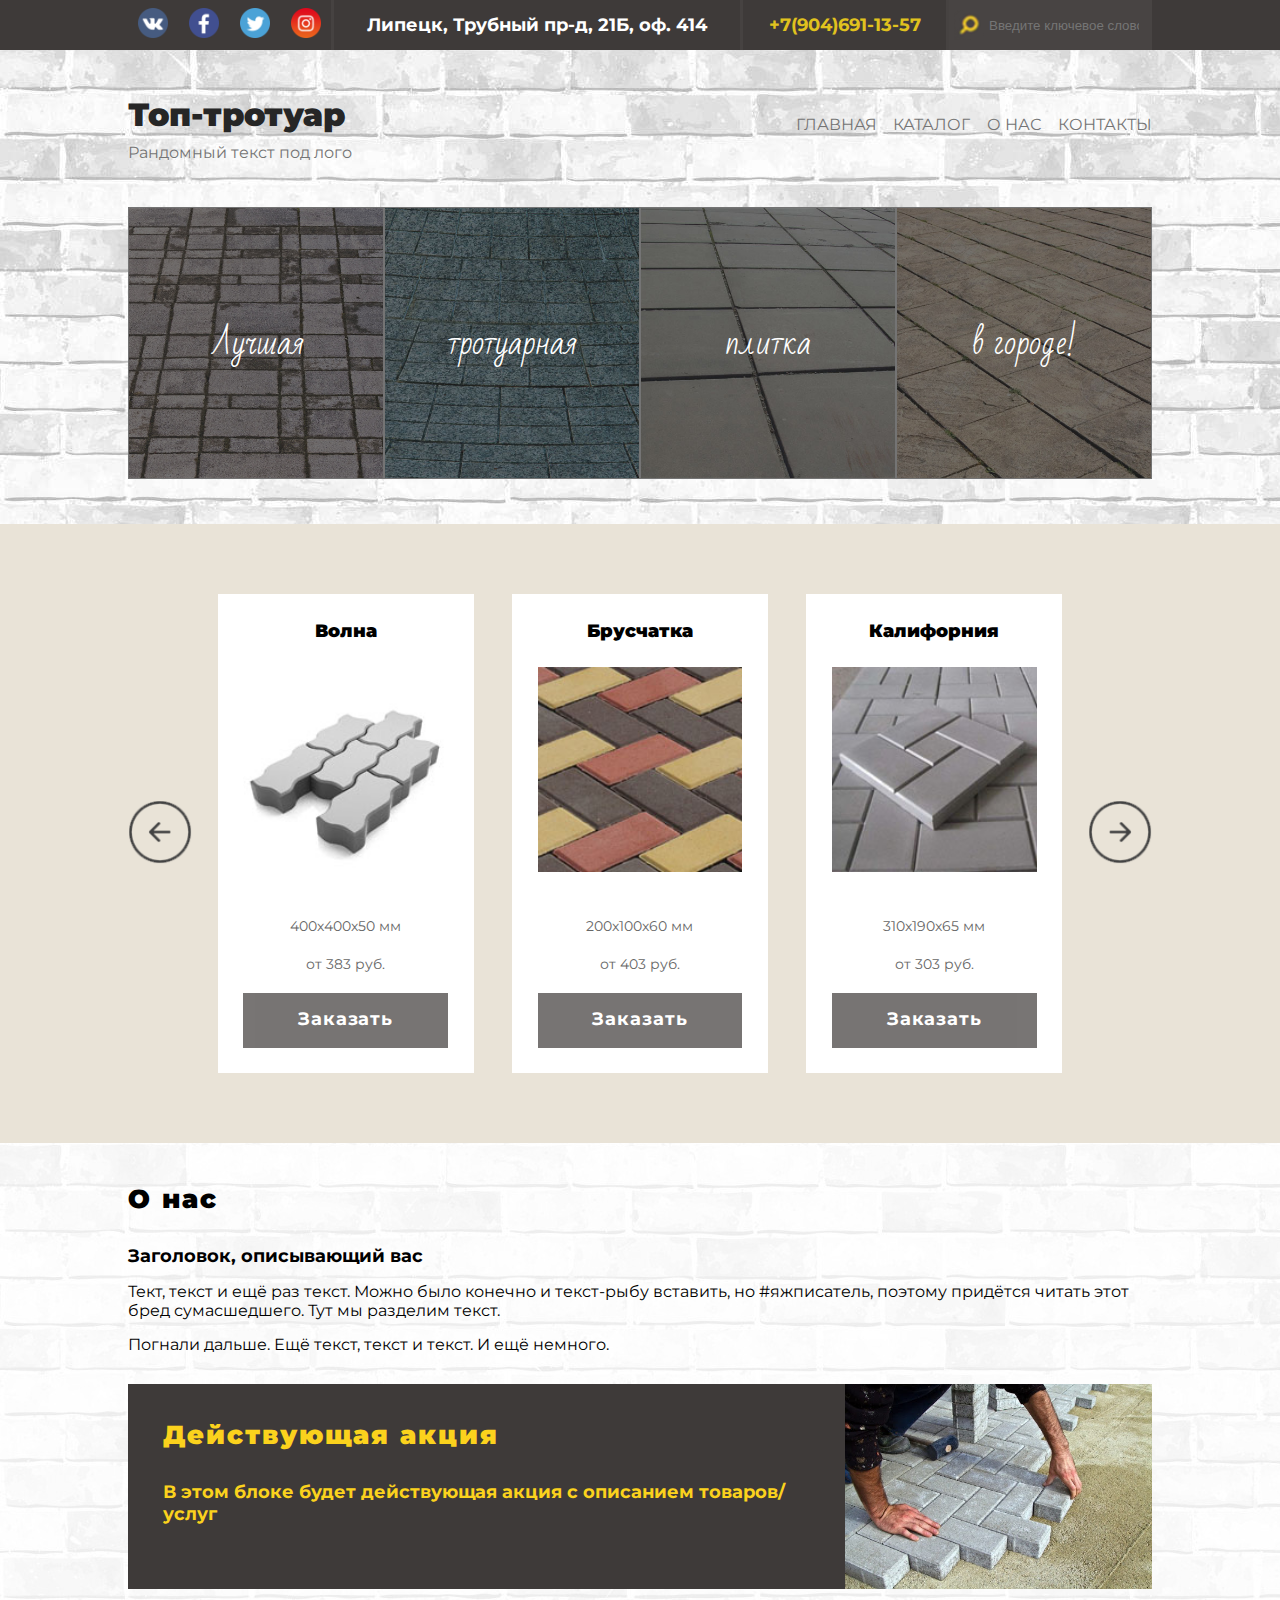
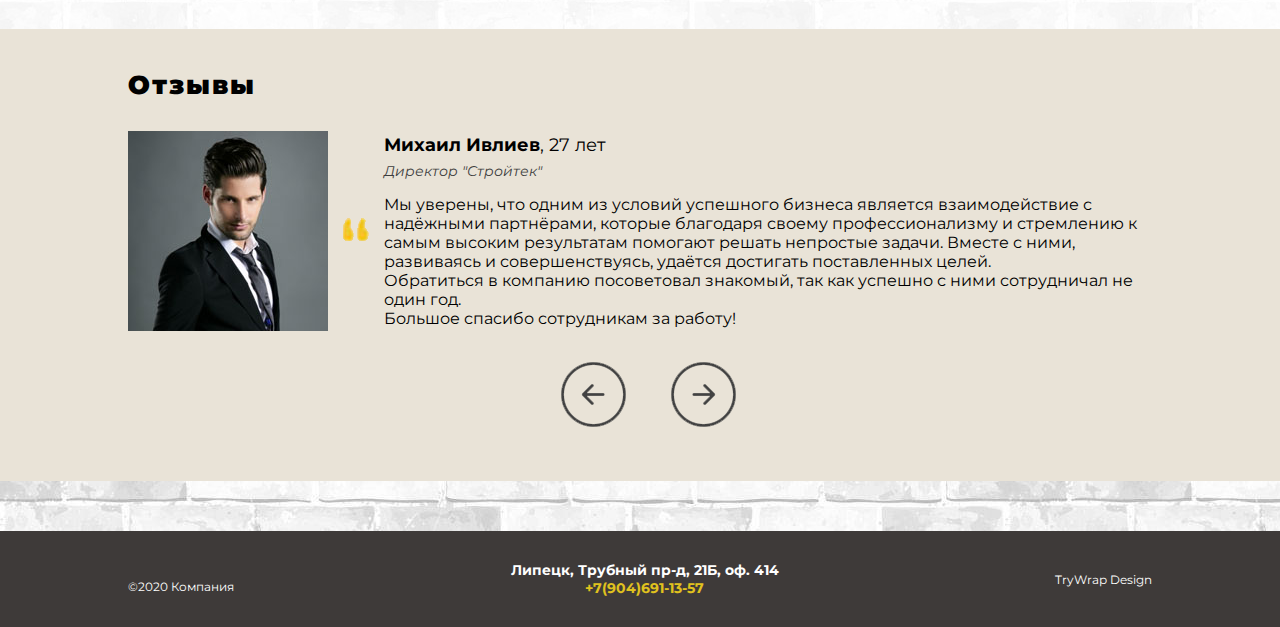
<file: index.html>
<!DOCTYPE html>
<html lang="ru">
<head>
    <meta charset="UTF-8">
    <meta name="viewport" content="width=device-width, initial-scale=1.0">
    
    <link rel="stylesheet" href="css/style.css">
    <link rel="shortcut icon" href="Images/favicon.ico" type="image/x-icon">
    <link href="https://fonts.googleapis.com/css2?family=Bad+Script&display=swap" rel="stylesheet">
    <link href="https://fonts.googleapis.com/css2?family=Montserrat:wght@400;700;900&display=swap" rel="stylesheet">
    <link rel="stylesheet" href="https://cdnjs.cloudflare.com/ajax/libs/animate.css/4.0.0/animate.min.css"/>
    <title>Тротуарная плитка в Липецке</title>

</head>
<body>
    <header>
        <div class="container__top">
           	<div class="container">
            	<div class="boxes">
            	    <div class="social__links">
            	       <a target="_blank" href="https://vk.com/rocklifez"><img src="Images/vk32.png"></a> 
            	       <a target="_blank" href="https://ru-ru.facebook.com/people/Roman-Strelnykov/100006421152606"><img src="Images/facebook32.png"></a>
            	       <a target="_blank" href="https://twitter.com/BracketsCoder"><img src="Images/twitter32.png"></a>
            	       <a target="_blank" href="https://www.instagram.com/roman_strelnykov/"><img src="Images/instagram32.png"></a>
            	    </div>
            	    <div class="adress">
            	       <h3>Липецк, Трубный пр-д, 21Б, оф. 414</h3>
            	       <img class="mobile" id="adress" src="Images/address.png" alt="адрес">
            	    </div>
            	    <div class="telephone">
            	        <h3>+7(904)691-13-57</h3>
            	        <img class="mobile" id="telephone" src="Images/phone.png" alt="телефон">
            	    </div>
            	    <div class="search">
            	        <form>
            	            <input type="search" name="q" placeholder="Введите ключевое слово">
            	        </form>
            	    </div>
            	</div>
			</div>
        </div>
        <div class="container">
        	<div class="header__container">
        	    <a class="logo__link" href="./index.html"><h1>Топ-тротуар</h1></a>
        	    <nav>
       	        	<img class="mobile__nav" src="Images/menu.png" alt="">
       	        	<div class="nav_wrapper">
        	        	<a class="nav__link" href="index.html">Главная</a>
        	        	<a class="nav__link" href="catalog.html">Каталог</a>
        	        	<a class="nav__link" href="about.html">О нас</a>
        	        	<a class="nav__link" href="contacts.html">Контакты</a>
        	        </div>
        	    </nav>
        	</div>
			<p class="sublogo">Рандомный текст под лого</p>
            <div class="head__slider">
                <div class="item item-1"><span>Лучшая</span></div>
                <div class="item item-2"><span>тротуарная</span></div>
                <div class="item item-3"><span>плитка</span></div>
                <div class="item item-4"><span>в городе!</span></div>
            </div>
        </div>
    </header>

    <section class="products">
        <div class="container">
            <div class="product__wrapper">
               <button class="products__btn" id="left"><img src="Images/prev.png" alt="prev"></button>
               <div class="hide__wrapper">
                   <div class="product__slider">
                      <div class="product__item" id="first" name="wave">
                          <h4>Волна</h4>
                          <img src="Images/product_slide1.jpg" alt="wave">
                          <p name="size">400х400х50 мм</p>
                          <p name="coast">от 383 руб.</p>
                          <a href="card.html" class="button__buy">Заказать</a>
                      </div>
                      <div class="product__item" name="paving_stone">
                          <h4>Брусчатка</h4>
                          <img src="Images/product_slide2.jpg" alt="paving_stone">
                          <p name="size">200х100х60 мм</p>
                          <p name="coast">от 403 руб.</p>
                          <a href="card.html" class="button__buy">Заказать</a>
                      </div>
                      <div class="product__item" name="california">
                          <h4>Калифорния</h4>
                          <img src="Images/product_slide3.jpg" alt="california">
                          <p name="size">310х190х65 мм</p>
                          <p name="coast">от 303 руб.</p>
                          <a href="card.html" class="button__buy">Заказать</a>
                      </div>
                      <div class="product__item" name="coil">
                          <h4>Катушка</h4>
                          <img src="Images/product_slide4.jpg" alt="coil">
                          <p name="size">300х300х30 мм</p>
                          <p name="coast">от 403 руб.</p>
                          <a href="card.html" class="button__buy">Заказать</a>
                      </div>
                      <div class="product__item" name="scales">
                          <h4>Чешуя</h4>
                          <img src="Images/product_slide5.jpg" alt="scales">
                          <p name="size">300х300х40 мм</p>
                          <p name="coast">от 330 руб.</p>
                          <a href="card.html" class="button__buy">Заказать</a>
                      </div>
                      <div class="product__item" name="clover">
                          <h4>Клевер</h4>
                          <img src="Images/product_slide6.jpg" alt="clover">
                          <p name="size">410х220х65 мм</p>
                          <p name="coast">от 420 руб.</p>
                          <a href="card.html" class="button__buy">Заказать</a>
                      </div>  
                   </div>
               </div>
               <button class="products__btn" id="right"><img src="Images/next.png" alt="next" id="product-next"></button>
            </div>    
        </div>
    </section>

    <section class="index-about">
        <div class="container">
            <h2>О нас</h2>
            <h3>Заголовок, описывающий вас</h3>
            <p>Тект, текст и ещё раз текст. Можно было конечно и текст-рыбу вставить, но #яжписатель, поэтому придётся читать этот бред сумасшедшего. Тут мы разделим текст. </p>
            <p>
            Погнали дальше. Ещё текст, текст и текст. И ещё немного.</p>
            <div class="action">
                <div class="action__txt">
                    <h2>Действующая акция</h2>
                    <h3>В этом блоке будет действующая акция с описанием товаров/услуг</h3>
                </div>
                <img src="Images/action.jpg" alt="" center center / cover>
            </div>
        </div>   
    </section>

    <section class="reviews">
        <div class="container">
            <h2>Отзывы</h2>
            <div class="review_overflow">
                <div class="review_cont">    
                    <div class="review" id="firstReview">
                        <img class="avatar" src="Images/review1.jpg" alt="">
                        <div class="review__item">
                            <img src="Images/quotes.png" alt="">
                            <div class="review__txt">
                                <h5><b>Михаил Ивлиев</b>, 27 лет</h5>
                                <i>Директор "Стройтек"</i>
                                <p>Мы уверены, что одним из условий успешного бизнеса является взаимодействие с надёжными партнёрами, которые благодаря своему профессионализму и стремлению к самым высоким результатам помогают решать непростые задачи. Вместе с ними, развиваясь и совершенствуясь, удаётся достигать поставленных целей. <br>
                                Обратиться в компанию посоветовал знакомый, так как успешно с ними сотрудничал не один год. <br>
                                Большое спасибо сотрудникам за работу!</p>
                            </div>
                        </div>
                    </div>
                    <div class="review">
                        <img class="avatar" src="Images/review1.jpg" alt="">
                        <div class="review__item">
                            <img src="Images/quotes.png" alt="">
                            <div class="review__txt">
                                <h5><b>Михаил Ивлиев</b>, 27 лет</h5>
                                <i>Директор "Стройтек"</i>
                                <p>Lorem ipsum dolor sit amet, consectetur adipisicing elit. Deserunt sequi quia cum quidem dicta nemo aut quae fugiat, amet velit facilis, aperiam eaque quibusdam officia dolorum a facere quam tenetur?</p>
                            </div>
                        </div>
                    </div>
                </div>
            </div>
            <div class="review__buttons">
                <button class="review__btn" id="reviewLeft"><img src="Images/prev.png" alt="prev"></button>
                <button class="review__btn" id="reviewRight"><img src="Images/next.png" alt="next"></button>
            </div>
        </div>
    </section>

    <footer>
        <div class="container">
            <div class="footer__items">
                <p>©2020 Компания</p>
                <div class="footer__contacts">
                    <h6>Липецк, Трубный пр-д, 21Б, оф. 414</h6>
                    <h6 class="yellow" style="color: #e0c21e">+7(904)691-13-57</h6>
                </div>
                <a href="https://trywrap.ru/">TryWrap Design</a>
            </div>
        </div>
    </footer>
    <script src="js/main.js"></script>
</body>
</html>
</file>
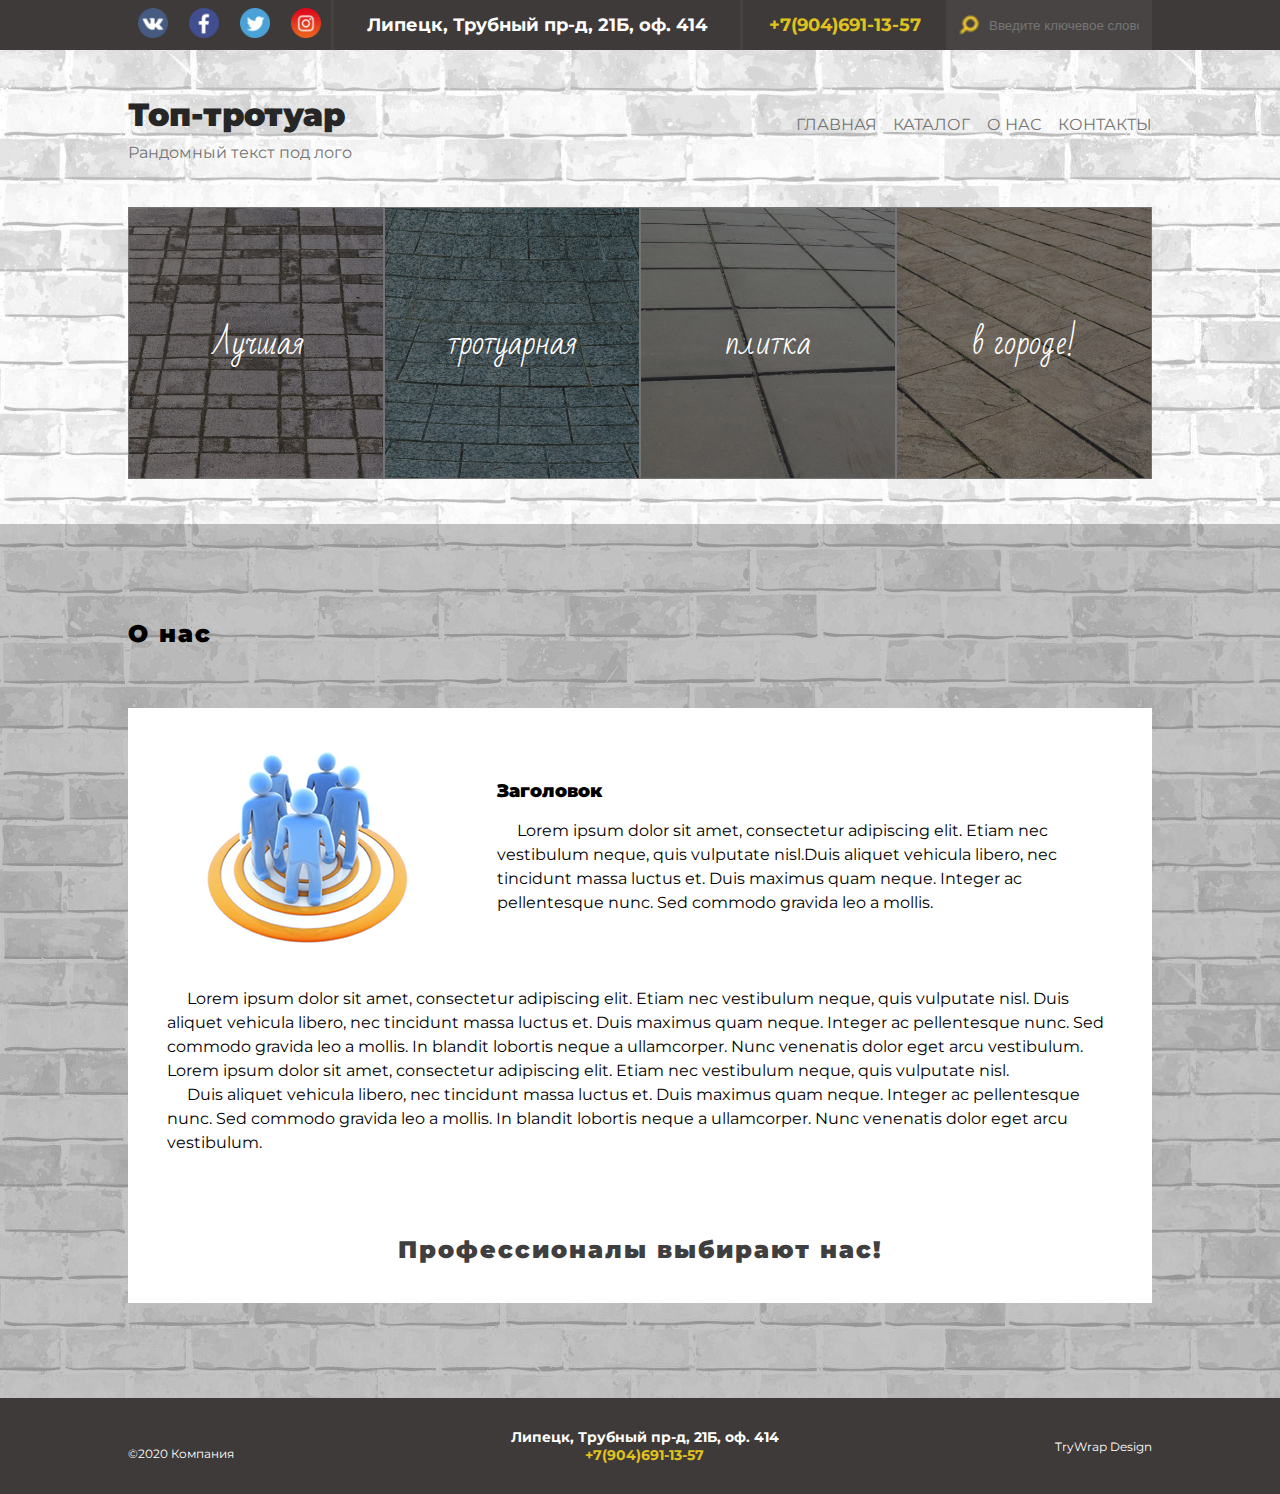
<file: about.html>
<!DOCTYPE html>
<html lang="ru">
<head>
    <meta charset="UTF-8">
    <meta name="viewport" content="width=device-width, initial-scale=1.0">
    
    <link rel="stylesheet" href="css/style.css">
    <link rel="shortcut icon" href="Images/favicon.ico" type="image/x-icon">
    <link href="https://fonts.googleapis.com/css2?family=Bad+Script&display=swap" rel="stylesheet">
    <link href="https://fonts.googleapis.com/css2?family=Montserrat:wght@400;700;900&display=swap" rel="stylesheet">
    <link rel="stylesheet" href="https://cdnjs.cloudflare.com/ajax/libs/animate.css/4.0.0/animate.min.css"/>
    <title>Тротуарная плитка в Липецке</title>

</head>
<body>
    <header>
        <div class="container__top">
           	<div class="container">
            	<div class="boxes">
            	    <div class="social__links">
            	       <a target="_blank" href="https://vk.com/rocklifez"><img src="Images/vk32.png"></a> 
            	       <a target="_blank" href="https://ru-ru.facebook.com/people/Roman-Strelnykov/100006421152606"><img src="Images/facebook32.png"></a>
            	       <a target="_blank" href="https://twitter.com/BracketsCoder"><img src="Images/twitter32.png"></a>
            	       <a target="_blank" href="https://www.instagram.com/roman_strelnykov/"><img src="Images/instagram32.png"></a>
            	    </div>
            	    <div class="adress">
            	       <h3>Липецк, Трубный пр-д, 21Б, оф. 414</h3>
            	       <img class="mobile" id="adress" src="Images/address.png" alt="адрес">
            	    </div>
            	    <div class="telephone">
            	        <h3>+7(904)691-13-57</h3>
            	        <img class="mobile" id="telephone" src="Images/phone.png" alt="телефон">
            	    </div>
            	    <div class="search">
            	        <form>
            	            <input type="search" name="q" placeholder="Введите ключевое слово">
            	        </form>
            	    </div>
            	</div>
			</div>
        </div>
        <div class="container">
        	<div class="header__container">
        	    <a class="logo__link" href="./index.html"><h1>Топ-тротуар</h1></a>
        	    <nav>
       	        	<img class="mobile__nav" src="Images/menu.png" alt="">
       	        	<div class="nav_wrapper">
        	        	<a class="nav__link" href="index.html">Главная</a>
        	        	<a class="nav__link" href="catalog.html">Каталог</a>
        	        	<a class="nav__link" href="about.html">О нас</a>
        	        	<a class="nav__link" href="contacts.html">Контакты</a>
        	        </div>
        	    </nav>
        	</div>
			<p class="sublogo">Рандомный текст под лого</p>
            <div class="head__slider">
                <div class="item item-1"><span>Лучшая</span></div>
                <div class="item item-2"><span>тротуарная</span></div>
                <div class="item item-3"><span>плитка</span></div>
                <div class="item item-4"><span>в городе!</span></div>
            </div>
        </div>
    </header>
    
    <section class="about" id="about">
        <div class="container">
            <h2 class="about-title">О нас</h2>
            <div class="about-wrapper">
                <div class="about-subwrapper">
                    <img src="Images/about.png" alt="Наша команда" class="about-image">
                    <div class="about-subwrapper-txt">
                        <h3 class="about-subwrapper-title">Заголовок</h3>
                        <p class="about-txt">Lorem ipsum dolor sit amet, consectetur adipiscing elit. Etiam nec vestibulum neque, quis vulputate nisl.Duis aliquet vehicula libero, nec tincidunt massa luctus et. Duis maximus quam neque. Integer ac pellentesque nunc. Sed commodo gravida leo a mollis.</p>
                    </div>
                </div>
                <p class="about-txt">	Lorem ipsum dolor sit amet, consectetur adipiscing elit. Etiam nec vestibulum neque, quis vulputate nisl. Duis aliquet vehicula libero, nec tincidunt massa luctus et. Duis maximus quam neque. Integer ac pellentesque nunc. Sed commodo gravida leo a mollis. In blandit lobortis neque a ullamcorper. 
	            Nunc venenatis dolor eget arcu vestibulum. Lorem ipsum dolor sit amet, consectetur adipiscing elit. Etiam nec vestibulum neque, quis vulputate nisl. </p> <p class="about-txt">Duis aliquet vehicula libero, nec tincidunt massa luctus et. Duis maximus quam neque. Integer ac pellentesque nunc. Sed commodo gravida leo a mollis. In blandit lobortis neque a ullamcorper. Nunc venenatis dolor eget arcu vestibulum.</p>
                <h2 class="about-caption">Профессионалы выбирают нас!</h2>
            </div>
        </div>  
    </section>
    
    <footer>
        <div class="container">
            <div class="footer__items">
                <p>©2020 Компания</p>
                <div class="footer__contacts">
                    <h6>Липецк, Трубный пр-д, 21Б, оф. 414</h6>
                    <h6 class="yellow" style="color: #e0c21e">+7(904)691-13-57</h6>
                </div>
                <a href="https://trywrap.ru/">TryWrap Design</a>
            </div>
        </div>
    </footer>
    <script src="js/main.js"></script>
</body>
</html>
</file>
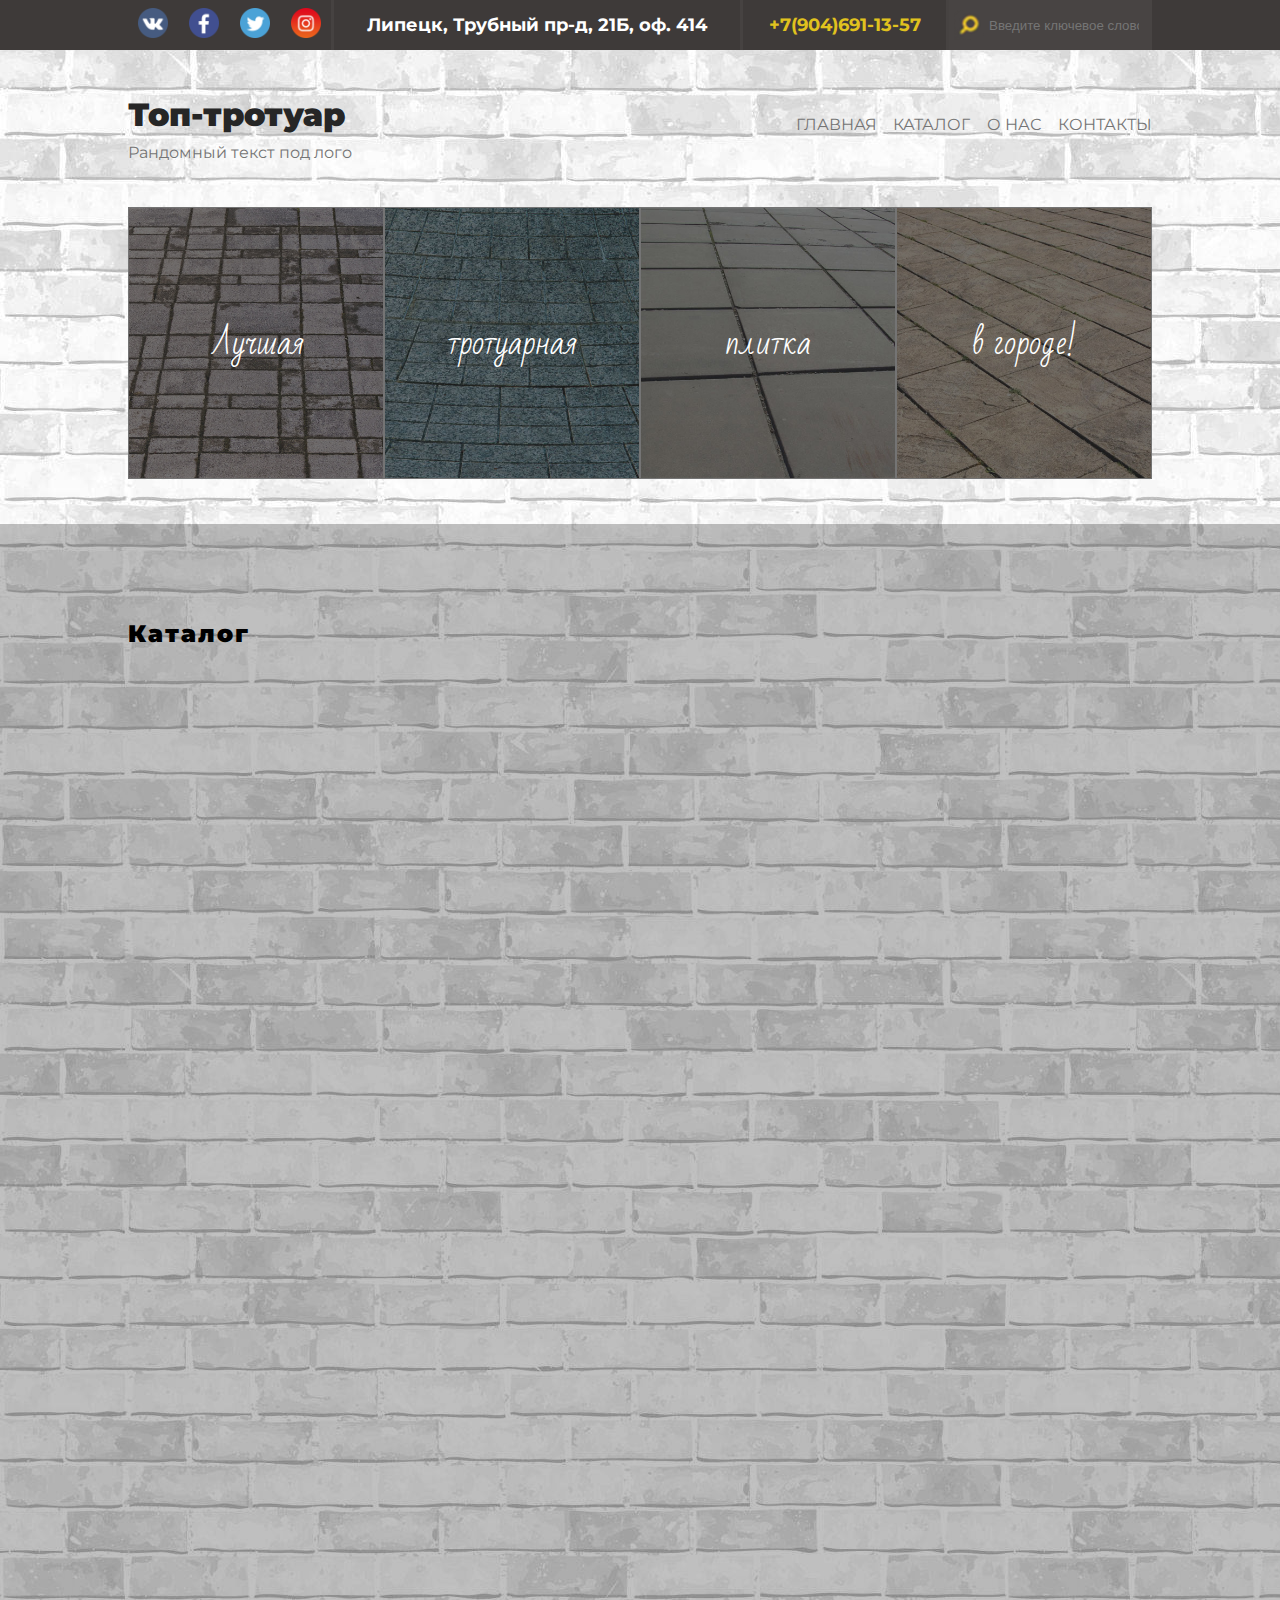
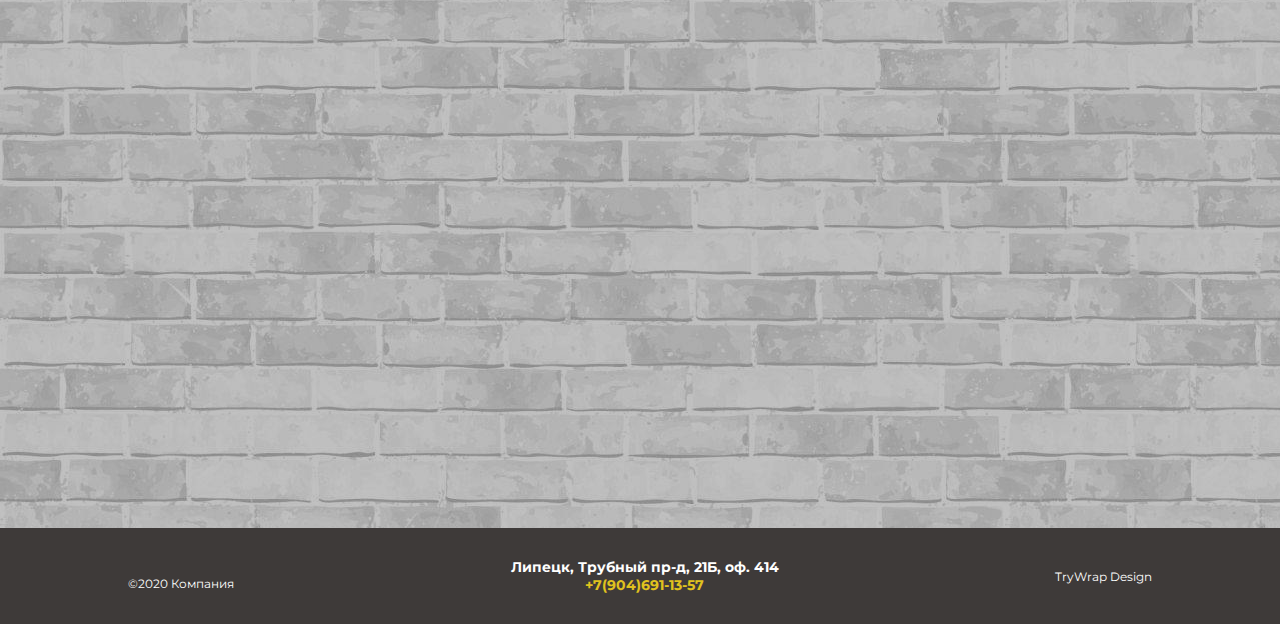
<file: catalog.html>
<!DOCTYPE html>
<html lang="ru">
<head>
    <meta charset="UTF-8">
    <meta name="viewport" content="width=device-width, initial-scale=1.0">
    
    <link rel="stylesheet" href="css/style.css">
    <link rel="shortcut icon" href="Images/favicon.ico" type="image/x-icon">
    <link href="https://fonts.googleapis.com/css2?family=Bad+Script&display=swap" rel="stylesheet">
    <link href="https://fonts.googleapis.com/css2?family=Montserrat:wght@400;700;900&display=swap" rel="stylesheet">
    <link rel="stylesheet" href="https://cdnjs.cloudflare.com/ajax/libs/animate.css/4.0.0/animate.min.css"/>
    <title>Тротуарная плитка в Липецке</title>

</head>
<body>
    <header>
        <div class="container__top">
           	<div class="container">
            	<div class="boxes">
            	    <div class="social__links">
            	       <a target="_blank" href="https://vk.com/rocklifez"><img src="Images/vk32.png"></a> 
            	       <a target="_blank" href="https://ru-ru.facebook.com/people/Roman-Strelnykov/100006421152606"><img src="Images/facebook32.png"></a>
            	       <a target="_blank" href="https://twitter.com/BracketsCoder"><img src="Images/twitter32.png"></a>
            	       <a target="_blank" href="https://www.instagram.com/roman_strelnykov/"><img src="Images/instagram32.png"></a>
            	    </div>
            	    <div class="adress">
            	       <h3>Липецк, Трубный пр-д, 21Б, оф. 414</h3>
            	       <img class="mobile" id="adress" src="Images/address.png" alt="адрес">
            	    </div>
            	    <div class="telephone">
            	        <h3>+7(904)691-13-57</h3>
            	        <img class="mobile" id="telephone" src="Images/phone.png" alt="телефон">
            	    </div>
            	    <div class="search">
            	        <form>
            	            <input type="search" name="q" placeholder="Введите ключевое слово">
            	        </form>
            	    </div>
            	</div>
			</div>
        </div>
        <div class="container">
        	<div class="header__container">
        	    <a class="logo__link" href="./index.html"><h1>Топ-тротуар</h1></a>
        	    <nav>
       	        	<img class="mobile__nav" src="Images/menu.png" alt="">
       	        	<div class="nav_wrapper">
        	        	<a class="nav__link" href="index.html">Главная</a>
        	        	<a class="nav__link" href="catalog.html">Каталог</a>
        	        	<a class="nav__link" href="about.html">О нас</a>
        	        	<a class="nav__link" href="contacts.html">Контакты</a>
        	        </div>
        	    </nav>
        	</div>
			<p class="sublogo">Рандомный текст под лого</p>
            <div class="head__slider">
                <div class="item item-1"><span>Лучшая</span></div>
                <div class="item item-2"><span>тротуарная</span></div>
                <div class="item item-3"><span>плитка</span></div>
                <div class="item item-4"><span>в городе!</span></div>
            </div>
        </div>
    </header>
    
    <section class="catalog">
        <div class="container">
            <h2 class="catalog-title">Каталог</h2>
            <div class="catalog-item">
                <img src="Images/product_slide1.jpg" alt="плитка волна" class="catalog-item-img">
                <div class="catalog-item-textbox">
                    <h3 class="catalog-item-title">
                       Волна
                    </h3>
                    <p class="catalog-item-description">
                        Плитка тротуарная фигурная ФЭМ-6-2 
                    </p>
                    <p class="catalog-item-description">
                        400x400x50мм
                    </p>
                    <p class="catalog-item-description">
                        Цена: <spn class="catalog-span">от 383 руб.</spn>
                    </p>
                    <a href="card.html" class="card-btn catalog-btn">Перейти к товару</a>
                </div>
            </div>
            <div class="catalog-item">
                <img src="Images/product_slide2.jpg" alt="плитка волна" class="catalog-item-img">
                <div class="catalog-item-textbox">
                    <h3 class="catalog-item-title">
                       lorem ipsum
                    </h3>
                    <p class="catalog-item-description">
                        Lorem ipsum dolor sit amet. 
                    </p>
                    <p class="catalog-item-description">
                        Lorem ipsum dolor sit.
                    </p>
                    <p class="catalog-item-description">
                        Цена: <spn class="catalog-span">от 383 руб.</spn>
                    </p>
                    <a href="card.html" class="card-btn catalog-btn">Перейти к товару</a>
                </div>
            </div>
            <div class="catalog-item">
                <img src="Images/product_slide3.jpg" alt="плитка волна" class="catalog-item-img">
                <div class="catalog-item-textbox">
                    <h3 class="catalog-item-title">
                       Lorem ipsum.
                    </h3>
                    <p class="catalog-item-description">
                       Lorem ipsum dolor sit amet, consectetur adipisicing elit.
                    </p>
                    <p class="catalog-item-description">
                        Lorem ipsum dolor.
                    </p>
                    <p class="catalog-item-description">
                        Цена: <spn class="catalog-span">от 383 руб.</spn>
                    </p>
                    <a href="card.html" class="card-btn catalog-btn">Перейти к товару</a>
                </div>
            </div>
            <div class="catalog-item">
                <img src="Images/product_slide4.jpg" alt="плитка волна" class="catalog-item-img">
                <div class="catalog-item-textbox">
                    <h3 class="catalog-item-title">
                       Lorem ipsum.
                    </h3>
                    <p class="catalog-item-description">
                        Lorem ipsum dolor sit amet, consectetur. 
                    </p>
                    <p class="catalog-item-description">
                        Lorem ipsum dolor.
                    </p>
                    <p class="catalog-item-description">
                        Цена: <spn class="catalog-span">от 383 руб.</spn>
                    </p>
                    <a href="card.html" class="card-btn catalog-btn">Перейти к товару</a>
                </div>
            </div>
            <div class="catalog-item">
                <img src="Images/product_slide5.jpg" alt="плитка волна" class="catalog-item-img">
                <div class="catalog-item-textbox">
                    <h3 class="catalog-item-title">
                       Lorem ipsum.
                    </h3>
                    <p class="catalog-item-description">
                        Lorem ipsum dolor sit amet, consectetur.
                    </p>
                    <p class="catalog-item-description">
                        Lorem ipsum dolor.
                    </p>
                    <p class="catalog-item-description">
                        Цена: <spn class="catalog-span">от 383 руб.</spn>
                    </p>
                    <a href="card.html" class="card-btn catalog-btn">Перейти к товару</a>
                </div>
            </div>
            <div class="catalog-item">
                <img src="Images/product_slide6.jpg" alt="плитка волна" class="catalog-item-img">
                <div class="catalog-item-textbox">
                    <h3 class="catalog-item-title">
                       Lorem ipsum.
                    </h3>
                    <p class="catalog-item-description">
                        Lorem ipsum dolor sit amet, consectetur adipisicing elit. Quaerat, excepturi.
                    </p>
                    <p class="catalog-item-description">
                        Lorem ipsum dolor.
                    </p>
                    <p class="catalog-item-description">
                        Цена: <spn class="catalog-span">от 383 руб.</spn>
                    </p>
                    <a href="card.html" class="card-btn catalog-btn">Перейти к товару</a>
                </div>
            </div>
        </div>
    </section>
    
     <footer>
        <div class="container">
            <div class="footer__items">
                <p>©2020 Компания</p>
                <div class="footer__contacts">
                    <h6>Липецк, Трубный пр-д, 21Б, оф. 414</h6>
                    <h6 class="yellow" style="color: #e0c21e">+7(904)691-13-57</h6>
                </div>
                <a href="https://trywrap.ru/">TryWrap Design</a>
            </div>
        </div>
    </footer>
    <script src="js/catalog_onscroll.js"></script>
    <script src="js/main.js"></script>
</body>
</html>
</file>
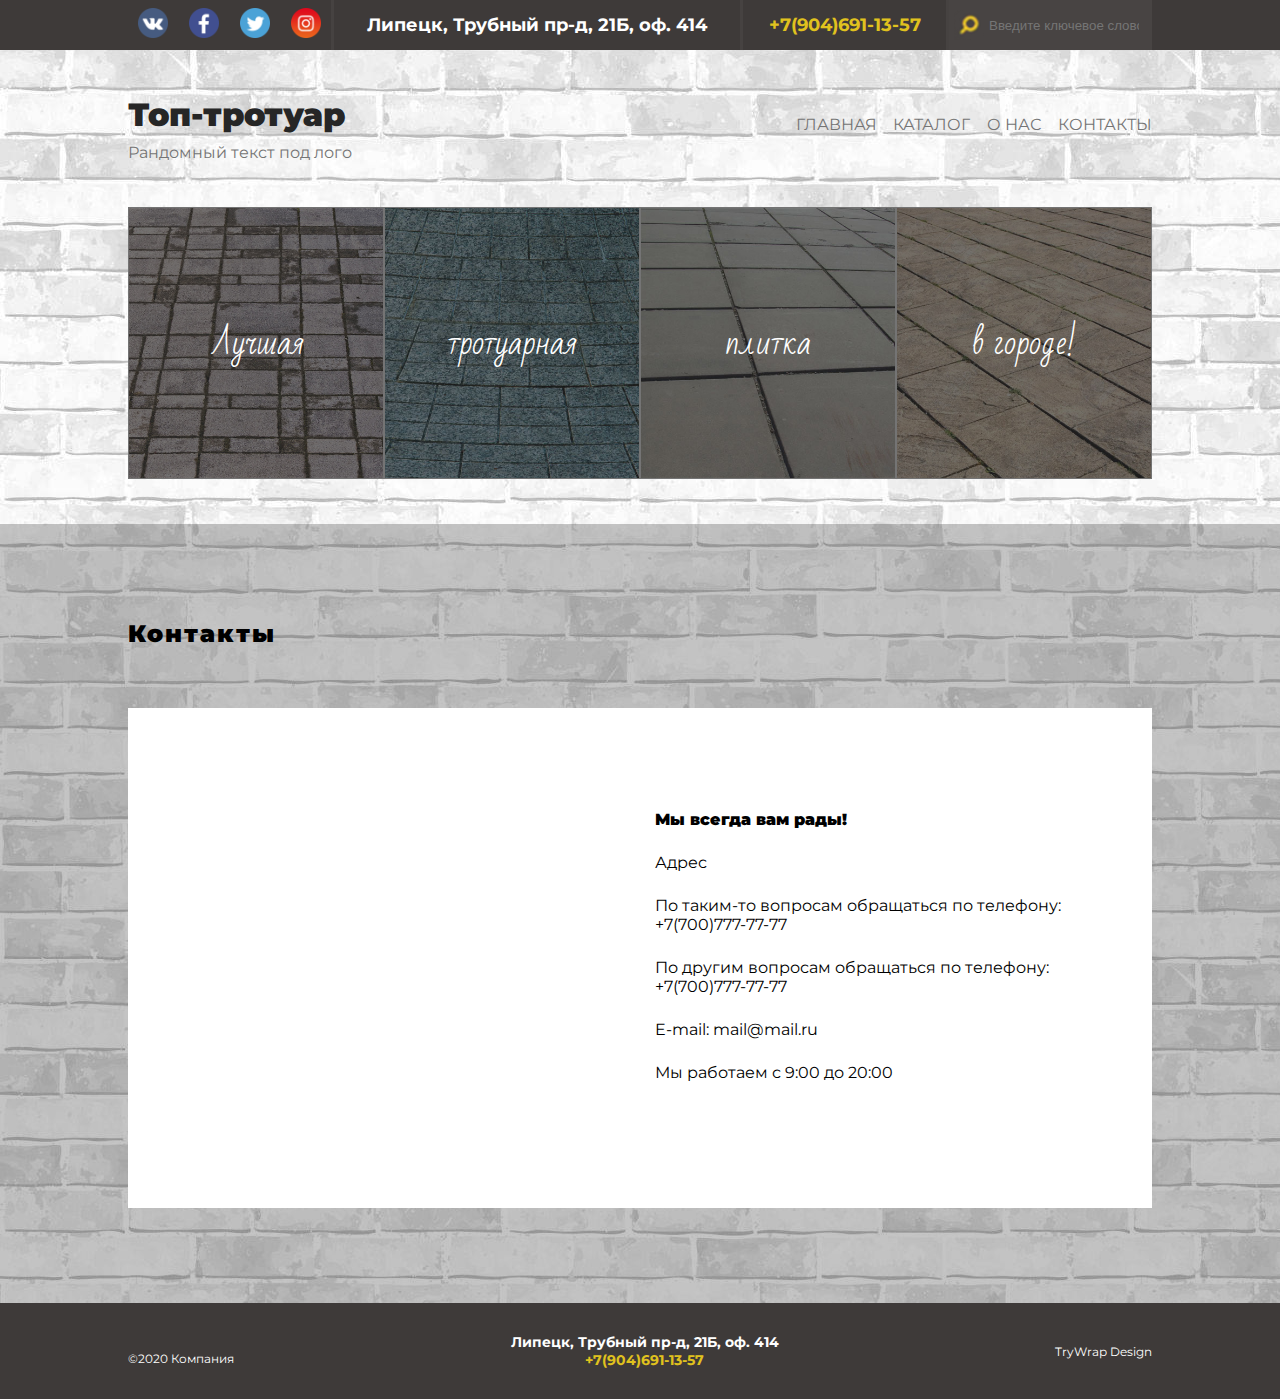
<file: contacts.html>
<!DOCTYPE html>
<html lang="ru">
<head>
    <meta charset="UTF-8">
    <meta name="viewport" content="width=device-width, initial-scale=1.0">
    
    <link rel="stylesheet" href="css/style.css">
    <link rel="shortcut icon" href="Images/favicon.ico" type="image/x-icon">
    <link href="https://fonts.googleapis.com/css2?family=Bad+Script&display=swap" rel="stylesheet">
    <link href="https://fonts.googleapis.com/css2?family=Montserrat:wght@400;700;900&display=swap" rel="stylesheet">
    <link rel="stylesheet" href="https://cdnjs.cloudflare.com/ajax/libs/animate.css/4.0.0/animate.min.css"/>
    <title>Тротуарная плитка в Липецке</title>

</head>
<body>
    <header>
        <div class="container__top">
           	<div class="container">
            	<div class="boxes">
            	    <div class="social__links">
            	       <a target="_blank" href="https://vk.com/rocklifez"><img src="Images/vk32.png"></a> 
            	       <a target="_blank" href="https://ru-ru.facebook.com/people/Roman-Strelnykov/100006421152606"><img src="Images/facebook32.png"></a>
            	       <a target="_blank" href="https://twitter.com/BracketsCoder"><img src="Images/twitter32.png"></a>
            	       <a target="_blank" href="https://www.instagram.com/roman_strelnykov/"><img src="Images/instagram32.png"></a>
            	    </div>
            	    <div class="adress">
            	       <h3>Липецк, Трубный пр-д, 21Б, оф. 414</h3>
            	       <img class="mobile" id="adress" src="Images/address.png" alt="адрес">
            	    </div>
            	    <div class="telephone">
            	        <h3>+7(904)691-13-57</h3>
            	        <img class="mobile" id="telephone" src="Images/phone.png" alt="телефон">
            	    </div>
            	    <div class="search">
            	        <form>
            	            <input type="search" name="q" placeholder="Введите ключевое слово">
            	        </form>
            	    </div>
            	</div>
			</div>
        </div>
        <div class="container">
        	<div class="header__container">
        	    <a class="logo__link" href="./index.html"><h1>Топ-тротуар</h1></a>
        	    <nav>
       	        	<img class="mobile__nav" src="Images/menu.png" alt="">
       	        	<div class="nav_wrapper">
        	        	<a class="nav__link" href="index.html">Главная</a>
        	        	<a class="nav__link" href="catalog.html">Каталог</a>
        	        	<a class="nav__link" href="about.html">О нас</a>
        	        	<a class="nav__link" href="contacts.html">Контакты</a>
        	        </div>
        	    </nav>
        	</div>
			<p class="sublogo">Рандомный текст под лого</p>
            <div class="head__slider">
                <div class="item item-1"><span>Лучшая</span></div>
                <div class="item item-2"><span>тротуарная</span></div>
                <div class="item item-3"><span>плитка</span></div>
                <div class="item item-4"><span>в городе!</span></div>
            </div>
        </div>
    </header>
    
    <section class="contacts" id="contacts">
        <div class="container"> 
            <h2 class="contacts-title">Контакты</h2>
            <div class="contacts-wrapper">
                    <div class="yandex" id="yandex">
                       <script type="text/javascript" charset="utf-8" async src="https://api-maps.yandex.ru/services/constructor/1.0/js/?um=constructor%3Af180b587c232cf007e5ab37fd63bfd445e1424e033ecd8cd833ac95414b061e3&amp;width=100%25&amp;height=380&amp;lang=ru_RU&amp;scroll=true"></script> 
                    </div>
                    <div class="contacts-txt">
                        <h3 class="contacts-txt-title">Мы всегда вам рады!</h3>
                        <p class="contacts-item">Адрес</p>
                        <p class="contacts-item">По таким-то вопросам обращаться по телефону: +7(700)777-77-77</p>
                        <p class="contacts-item">По другим вопросам обращаться по телефону: +7(700)777-77-77</p>
                        <p class="contacts-item">E-mail: mail@mail.ru</p>
                        <p class="contacts-item">Мы работаем с 9:00 до 20:00</p>
                    </div>
            </div>
        </div>       
    </section>
    
    <footer>
        <div class="container">
            <div class="footer__items">
                <p>©2020 Компания</p>
                <div class="footer__contacts">
                    <h6>Липецк, Трубный пр-д, 21Б, оф. 414</h6>
                    <h6 class="yellow" style="color: #e0c21e">+7(904)691-13-57</h6>
                </div>
                <a href="https://trywrap.ru/">TryWrap Design</a>
            </div>
        </div>
    </footer>
    <script src="js/main.js"></script>
</body>
</html>
</file>
<file: css/style.css>
body {
    font-family: 'Montserrat', sans-serif;
    background-image: url(../Images/background-texture.jpg);
}

*, h1, h2, h3, h4, h5, h6, *:before, *:after {
    margin: 0;
    padding: 0;
    border: 0;
}

a {
    text-decoration: none;
    color: inherit;
}

button::-moz-focus-inner 
{
  border: 0;
}

h3 {
    font-size: 16px;
}

div,a,nav,h1 {
/*    border: 1px solid red;*/
}

.container {
    width: 80vw;
    margin: 0 auto;
}

h1 {
    font-weight: 900;
}



/*HEADER*/

.mobile {
    display: none;
}

header {
    padding-bottom: 5vh;
}

.container__top {
    background-color: #3e3a39;
    height: 50px;
    width: 100%;
}

.boxes {
    display: flex;
    height: 50px;
}

.boxes div {
    border-right: 3px solid #464241;
}

.boxes div:last-child {
    border-right: 0;
    background-color: #464241
}

.social__links {
    flex: 1;
    order: 1;
    display: flex;
    justify-content: space-around; /*выравнивание в контейнере по ширине*/
    align-items: center; /*выравнивание в контейнере по высоте*/
}

.social__links img {
    height: 30px;
    transition: all.2s;
}

.adress {
    flex: 2;
    order: 2;
    display: flex;
    justify-content: center; /*выравнивание в контейнере по ширине*/
    align-items: center; /*выравнивание в контейнере по высоте*/
    color: white;
    transition: all .2s;
    
}

.telephone {
    flex:1;
    order: 3;
    display: flex;
    justify-content: center; /*выравнивание в контейнере по ширине*/
    align-items: center; /*выравнивание в контейнере по высоте*/
    color: #e0c21e;
    transition: all.2s;
}
        
.search {
    flex: 1;
    order: 4;
    display: flex;
    justify-content: center; /*выравнивание в контейнере по ширине*/
    align-items: center; /*выравнивание в контейнере по высоте*/
}

.search input {
    height: 50px;
    width:100%;
    background-color: #484443;
    background-image: url(../Images/search.png);
    background-position: 5px 10px;
    background-size: 30px;
    background-repeat: no-repeat;
    padding-left: 40px;
    border: none;
/*    max-width:236px;*/
    width: 100%;
    color: white;
    transition: background-image .2s, padding-left .2s, background-color .2s;
}

.search input:hover {
    background-image: none;
    padding-left: 0;
    background-color: rgba(72, 68, 67, 0.22);
}

.header__container {
    padding-top: 5vh;
    display: flex;
	flex-wrap: nowrap;
    align-items: flex-end;
	height: 100%;
}

.logo__link {
    text-decoration: none;
    color: #262626;
    opacity:1;
    transition: all .2s;
}

.logo__link:hover {
    opacity: 0.5;
}

nav {
    margin-left: auto;
	display: block;
}

.nav__link {
    text-decoration: none;
    text-transform: uppercase;
    color: #747474;
    margin-left: 1vw;
    transition: color 0.2s, border-bottom 0.3s;
}

.nav__link:hover {
    color: #e0c21e;
    border-bottom: 3px solid #e0c21e;
/*    text-shadow: 0 0 3px black;*/
}

.sublogo {
    max-width: 30vw;
    color: #747474;
    margin-top: 1vh;
}

.head__slider {
    display: flex;
    justify-content: center;
    align-items: center;
    padding-top: 5vh;
    color: #fff
}

span {
    font-family: 'Bad Script', cursive, sans-serif;
}

.item {
    border: 1px solid #747474;
    flex-basis: 25%;
    
    display: flex;
    justify-content: center;
    align-items: center;
    height: 30vh;
    font-size: 2em;
    transition: all .7s;
}

.item:hover {
    flex-basis: 90%;
    font-size: 3em;
    text-shadow: 0 0 10px #000;
}

.item-1 {
    background: url(../Images/plitka_slider_1.jpg) no-repeat center center;
    background-size: cover;
}

.item-2 {
    background: url(../Images/plitka_slider_2.jpg) no-repeat center center;
    background-size: cover;
}

.item-3 {
    background: url(../Images/plitka_slider_3.jpg) no-repeat center center;
    background-size: cover;
}

.item-4 {
    background: url(../Images/plitka_slider_4.jpg) no-repeat center center;
    background-size: cover;
}



/*Слайдер с продуктами*/

.products {

    background-color: #e9e3d7;
    padding: 50px 0;
}

.product__wrapper {
    display: flex;
/*	justify-content: space-between;*/
    align-items: center;
}

.hide__wrapper {
    overflow: hidden;
/*    height: 500px;*/
	width: 66vw;
	margin: 0 2vw;
}

.product__slider {
    display: flex;
/*
    justify-content: space-between;
    align-items: center;
*/
/*    width:200%;*/
    
}

.product__item {
    width: 20vw;
    background: #fff;
    text-align: center;
    margin: 20px 3vw 20px 0;
    padding: 2vw;
    transition: .2s;
	box-sizing: border-box;
/*    float: left;*/
}

.product__item:last-child {
	margin-right: 0;
}

.product__item:hover {
    background: #f5c729;
    box-shadow: 5px 5px 20px black;
}

h4 {
    font-weight: 900;
    font-size: 18px;
}

.product__item img {
	width: 16vw;
    height: 16vw;
    margin: 2vw 0;
}

.product__item p {
    margin-bottom: 20px;
    color: #676767;
    font-size: 14px;
}

.button__buy {
    background: #3e3a39;
    opacity: 0.7;
    display: block;
    width: 16vw;
    height: 40px;
    font-weight: 700;
    font-size: 18px;
    text-decoration: none;
    letter-spacing: 0.05em;
    color: #fff;
    padding-top: 15px;
    margin: 0 auto;
    transition: .1s;
    
}

.button__buy:hover {
    opacity:1;
    box-shadow: 2px 2px 7px #1c1c1c;
}

.products__btn {
    width: 5vw;
	height: auto;
    background: none;
    cursor: pointer;
    transition: all .2s;
}

.products__btn img {
	width: 5vw
}

.products__btn:hover {
    opacity: .7;
}


.products__btn:focus {
    outline: none !important;
    opacity: 0.8;
}

/*ABOUT*/

.index-about {
    padding: 40px 0;
    background: rgba(255, 255, 255, 0.74);
}

h2 {
    font-weight: 900;
    font-size: 26px;
    letter-spacing: 2px;
    margin-bottom: 30px;
}

h3 {
    font-size: 18px;
}

p {
    margin-top: 15px;
    font-size: 16px;
}

.action {
    display: flex;
    margin-top: 30px;
}

.action__txt {
	display: block;
    padding: 35px;
    background: #3e3a39;
    color: #fbd21d;
}
.action img {
	display: block;
    height: auto;
	width: 30%;
	object-fit: cover;
}

/*ABOUT*/

.reviews {
    background:#e9e3d7;
    padding: 40px 0;
    margin-bottom: 50px;
}

.review_overflow {
    width: 100%;
    height: auto;
    overflow: hidden;
}

.review_cont {
    width: 500%;
    display: flex;
}

.review {
    width: 80vw;
    display: flex;
    justify-content: space-between;
    align-items: center;
	transition: .2s;
}

.review__item {
    display: flex;
    justify-content: space-around;
    align-items: center;
}
.review__item img {
    margin: 10px;
}

h5 {
    font-weight: 400;
    font-size: 18px;
    margin-bottom: 5px;
}

i {
    color: #3e3e3e;
    font-size: 14px;
    margin-bottom: 15px;
}

.review__buttons {
    display: flex;
    justify-content: center;
}

.review__btn {
    height: 50px;
    width:50px;
    background: none;
    margin: 30px;
    cursor: pointer;
    outline: none;
}

/*FOOTER*/

footer {
    background: #3e3a39;
    padding: 30px 0;
    color: #fff;
    font-size: 12px;
}

.footer__items {
    display: flex;
    justify-content: space-between;
    align-items: center;
}

.footer__contacts {
    text-align: center;
}

h6 {
    font-size: 1.2em;
}

footer a:hover {
    text-decoration: underline;
}

footer p, footer a {
    font-size: inherit;
}

/*CARD*/

.card {
	background: rgba(17, 17, 17, 0.71);
	padding: 40px 0;
}

.card-wrapper {
	background: #fff;
	display: flex;
	justify-content: space-between;
}

.left-section {
	flex: 1;
	border-right: 2px solid rgba(46, 46, 46, 0.32);
	padding: 17px;
}

.max-paving {
	object-fit: cover;
	width: 100%;
	margin-bottom: 20px;
}

.card-description {
	margin: 0;
	color: #000;
}

.right-section {
	flex: 1;
	padding: 17px;
}

.card-title {
	font-weight: 700;
	font-size: 18px;
	color: #000;
	margin-bottom: 55px;
	letter-spacing: 0;
}

.card-right-wrapper {
	display: flex;
	justify-content: space-between;
	padding-bottom: 70px;
	border-bottom: 2px solid rgba(46, 46, 46, 0.32);
}

.card-amount {
	flex: 1;
	display: flex;
}

.input-card-amount{
	border: 2px solid grey;
	height: 14px;
	width: 60px;
	margin-left: 5px;
	
}

.card-color {
	flex: 1;

}

.card-color-first-wraper {
	display: flex;
	margin-bottom: 20px;
}

.btn-color {
	width: 20px;
	height: 20px;
	margin-left: 5px;
	cursor: pointer;
}

.red {
	background: red;
}

.green {
	background: green;
}

.grey {
	background: grey;
}

.card-color-second-wrapper {
	display: flex;
}

.stained {
	margin-left: 5px;
	padding: 2px;
	font-size: 14px;
	color: #fff;
	background: #242424;
	border-radius: 2px;
	cursor: pointer;
}

.stained:active, .stained:focus {
	outline: 2px solid red;
}

.card-coast {
	padding: 47px 0;
	display: flex;
	align-items: center;
	justify-content: space-around;
	border-bottom: 2px solid rgba(46, 46, 46, 0.32);
}

.card-span {
	font-weight: 700;
	font-size: 18px;
	font-family: 'Montserrat', sans-serif;
	font-style: normal;
	color: #000;
}

.card-btn {
	height: 40px;
	width: 200px;
	background: #e0c21e;
	border-radius: 50px;
	display: flex;
	justify-content: center;
	align-items: center;
	font-weight: 700;
    font-size: 16px;
    cursor: pointer;
}

.card-btn:focus, .card-btn:active {
    outline: none;
}

.card-btn:hover {
	opacity: 0.8;
}

.card-table {
	margin-top: 15px;
	margin-bottom: 30px;
}

.specification {
	width: 100%;
}

.card-table tr:nth-child(2n) {
	background: #cccccc;
}

.card-table tr:nth-child(2n+1) {
	background: #fff799;
}



.card-table td {
	padding: 3px;
}

/*Card Modal*/

.modals {
    display: none;
}

.modal--2 {display:none}

.modal-overlay {
    position: fixed;
    top: 0;
    left: 0;
    right: 0;
    bottom: 0;
    background: rgba(0,0,0,0.5);
    display: flex;
    align-items: center;
    justify-content: center;
}

.modal {
    background: #fff;
    padding: 30px;
    position: relative;
    min-width: 60vw;
    max-height: 100vh;
}

.pmodal {
    margin-bottom: 20px;
}

.closeModal {
    position: absolute;
    top: 0;
    right: 0;
    margin-right: 10px;
    font-size: 25px;
    cursor: pointer;
    color: #6f6f6f;
}
.closeModal:hover {
    color: #3c3c3c;
}

.modalUl {
    font-size: 14px;
    margin: 0;
    padding: 0;
}


.modalUl li {
    list-style-type: none;
    display: flex;
    margin-bottom: 0.5rem;
}


.form-data input {
    border: 2px solid rgba(0, 226, 255, 0.51);
    border-radius: 5px;
    padding: 10px;
    transition: all.2s;
    margin-bottom: 20px;
}

.form-data input:focus {
    outline: none;
    border: 2px solid rgb(0, 226, 255);
}

.jswrite {
    margin-top: 0;
    font-size: 14px;
    margin-left: 0.5rem;
}

#prName {
    margin-left: 0;
}




/*Card Responsive*/

@media (max-width: 900px) {
	.card-wrapper {
		flex-flow: column;
	}
	
	.left-section {
		border: none;
	}
}

@media (max-width: 480px) {
	.card-right-wrapper {
		flex-flow: column;
	}
	
	.card-amount {
		margin-bottom: 20px;
	}
}

/*CATALOG*/

.catalog {
    background: rgba(17, 17, 17, 0.26);
    padding: 95px 0;
}

.catalog-title {
    font-weight: 900;
    font-size: 24px;
    margin-bottom: 65px;
}

.catalog-item {
    border-radius: 10px;
    padding: 20px;
    display: flex;
    background: #fff;
    margin-bottom: 20px;
	opacity: 0;
}

.catalog-item-img {
    object-fit: cover;
	width: 100%;
    max-width: 160px;
}

.catalog-item-textbox {
    margin-left: 40px;
}

.catalog-item-title {
    font-weight: 700;
    font-size: 18px;
    margin-bottom: 20px;
}

.catalog-item-title {
    font-size: 18px;
    margin-bottom: 15px;
}

.catalog-item-description {
    margin: 0 0 5px 0;
    font-size: 14px;
}

.catalog-span {
    font-weight: 700;
}

.catalog-btn {
    margin-top: 15px;
}

/*catalog Responsive*/
@media (max-width: 502px) {
    .catalog-item {
        flex-direction: column;
        justify-content: center;
        align-items: center;
    } 
    .catalog-item-textbox {
        text-align: center;
        margin-left: 0;
    }
    .catalog-btn {
        margin: 0 auto;
    }
    
    .social__links {
        flex: none;
    }
    
    .social__links a {
        margin-right: 3px;
    }
    
    .social__links a:nth-child(2), .social__links a:nth-child(3) {
        display: none;
    }
    
    .social__links:hover a:nth-child(2), .social__links:hover a:nth-child(3) {
        display: block;
    }
}

/*ABOUT*/

.about {
    background: rgba(67, 67, 67, 0.31);
    padding: 95px 0;
}

.about-title {
    font-size: 24px;
    margin-bottom: 60px;
}

.about-wrapper {
    background: #fff;
    padding: 39px;
}

.about-subwrapper {
    display: flex;
    align-items: center;
    margin-bottom: 40px;
}

.about-image {
    object-fit: cover;
	width: 100%;
    max-width: 280px;
}

.about-subwrapper-txt {
    margin-left: 50px;
}

.about-subwrapper-title {
    font-size: 18px;
    font-weight: 900;
    margin-bottom: 17px;
}

.about-txt {
    font-size: 16px;
    text-indent: 20px;
    line-height: 1.5em;
    margin-top: 0;
}

.about-caption {
    margin-top: 80px;
    color: #3f3f3f;
    font-size: 24px;
    margin-bottom: 0;
    text-align: center;
}

/*About Responsive*/

@media (max-width: 830px) {
    .about-subwrapper {
        flex-flow: column;
        justify-content: center;
    }
    
    .about-subwrapper-txt {
        margin-left: 0;
    }
}

@media (max-width: 380px) {
    .about-caption {
        font-size: 18px;
    }
}


/*CONTACTS*/

.contacts {
    background: rgba(67, 67, 67, 0.31);
    padding: 95px 0;
}

.contacts-title {
    font-size: 24px;
    margin-bottom: 60px;
}

.contacts-wrapper {
    background: #fff;
    padding: 60px 40px;
    display: flex;
    align-items: center;
}

.yandex {
    max-width: 470px;
    height: 380px;
    flex: 1;
}

.contacts-txt {
    flex: 1;
    padding-left: 30px;
}

.contacts-txt-title {
    font-weight: 900;
    font-size: 16px;
    margin-bottom: 24px;
}

.contacts-item {
    font-size: 16px;
    margin-bottom: 24px;
}



/*ANIMATE*/

.fadeInRight {
    -webkit-animation-name: fadeInRight;
    animation-name: fadeInRight;
	animation-duration: 1s;
	-webkit-animation-duration: 1s;
    -webkit-animation-fill-mode: both;
    animation-fill-mode: both;
}

@keyframes fadeInRight {
	0% {
	    opacity: 0;
	    -webkit-transform: translate3d(100%,0,0);
	    transform: translate3d(100%,0,0);
	}
	
	100% {
	    opacity: 1 !important;
	    -webkit-transform: translateZ(0);
	    transform: translateZ(0);
	}
}

.fadeInLeft {
    -webkit-animation-name: fadeInLeft;
    animation-name: fadeInLeft;
	animation-duration: 1s;
	-webkit-animation-duration: 1s;
    -webkit-animation-fill-mode: both;
    animation-fill-mode: both;
}

@keyframes fadeInLeft {
	0% {
	    opacity: 0;
	    -webkit-transform: translate3d(-100%,0,0);
	    transform: translate3d(-100%,0,0);
	}
	
	100% {
	    opacity: 1 !important;
	    -webkit-transform: translateZ(0);
	    transform: translateZ(0);
	}
}






/*Contacts Responsive*/

@media (max-width: 900px) {
    .contacts-wrapper {
    flex-direction: column-reverse;
    }
    .yandex {
        width: 100%;
        margin-top: 20px;
    }
    .contacts-txt {
        padding-left: 0;
        margin-top: 50px;
    }
    
    .contacts-wrapper{
        padding: 30px 20px;
    }
}



/*Product Slider Responsive*/

@media (max-width: 840px) {
	.product__item h4 {
		font-size: 16px;
	}
}

@media (max-width: 712px) {
	.products__btn {
		width: 8vw;
	}
	.products__btn img {
		width: 8vw;
	}
	.hide__wrapper {
		width: 70vw; 
	}
	.product__item {
		width: 33vw;
		margin: 10px 4vw 10px 0;
		height: auto;
		padding: 3.5vw;
		box-sizing: border-box;
	}
	.product__item img {
		width: 24vw;
    	height: 24vw;
	}
	.button__buy {
		width: 24vw;	
	}
}

@media (max-width: 550px) {
	.products__btn {
		width: 13vw;
	}
	.products__btn img {
		width: 13vw;
	}
	.hide__wrapper {
		width: 60vw; 
	}
	.product__item {
		width: 58vw;
		margin: 10px 2vw 10px 0;
		height: auto;
		padding: 6.5vw;
	}
	.product__item img {
		width: 45vw;
    	height: 45vw;
	}
	.button__buy {
		width: 45vw;	
	}
}
	
/*Index Responsive*/

.mobile__nav {
	display: none;
}

@media (max-width: 712px) {
    .head__slider{
        flex-flow:column;
        height: 60vh;
    }
    
    .item {
        width: 100%;
        height: 25vh;
    }
    
    .item:hover {
        flex-grow: 30%
    }
    .container {
        width: 90%;
    }
    
    .review {
        width: 90vw;
		
    }
    
    .boxes {
        width: 100%;
    }
    .header__container {
        width: 100%;
    }
	
	.adress {
		flex:1;
	}
	
/*
	.adress:hover {
		flex:2
	}
*/
    
    .adress h3 {
		display: none;
		font-size: 10px;
	}
    .telephone h3 {
		display: none;
		font-size: 10px;
	}
    .mobile {
        display: block;
    	height: 30px;
    	width: 30px;
    	margin: 10px;
    }
/*
	.adress:hover h3, .telephone:hover h3{
		display: block;
	}
*/
/*
	.adress:hover .mobile, .telephone:hover .mobile {
		display: none;
	}
*/
	
	.avatar {
		display: none;
	}
	
	.header__container {
		flex-flow: column;
		height: auto;
		align-items: flex-start;
		padding: 20px 0;
	}
	
	nav {
		flex-flow:column;
		margin-left: 0;
		padding-top: 10px;
		min-height: 50px;
	}
	
	.nav_wrapper {
		display: none;
	}
	
	.mobile__nav {
		display: block;
		height: 50px;
        transition: all .2s;
	}
    
/*
	nav:hover .mobile__nav {
		transform: rotate(90deg);
	}
	
	nav:hover .nav__link {
		display: block;
	}
*/

/*
	.nav__link:hover {
		color: #ddc021;
    	border-bottom: none;
        font-weight: 700;
	}
*/
	
	.action img {
		display: none;
	}
	
	
}
</file>
